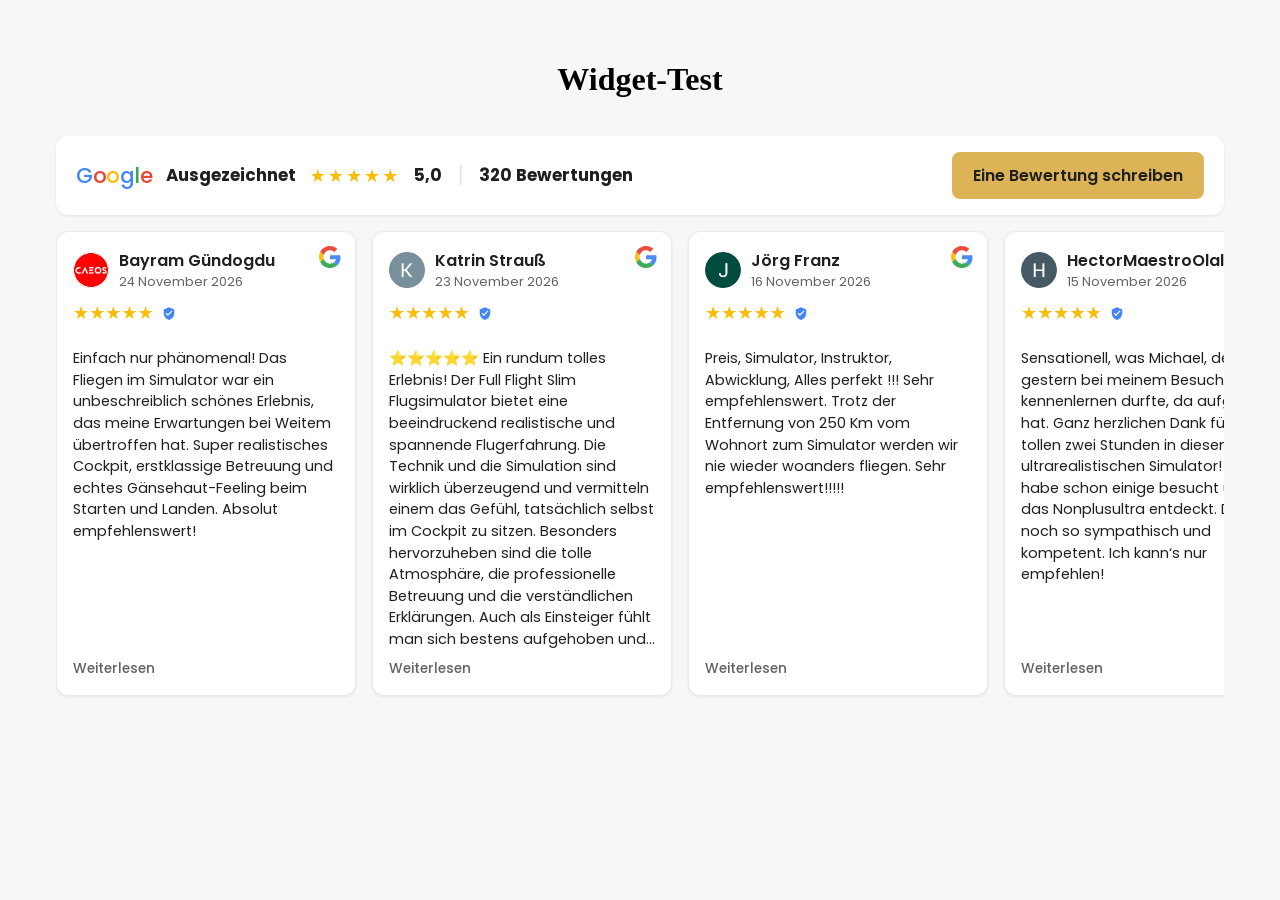
<file: docs/index.html>
<!DOCTYPE html>
<html lang="de">
<head>
  <meta charset="UTF-8">
  <title>FFS Google Reviews — Local Test</title>
  <link rel="stylesheet" href="widget.css">
</head>
<body style="background:#f7f7f7; padding: 2rem 0;">
  <h1 style="text-align:center;">Widget-Test</h1>
  <div id="ffs-google-reviews"></div>
  <script src="widget.js" defer></script>
</body>
</html>
</file>
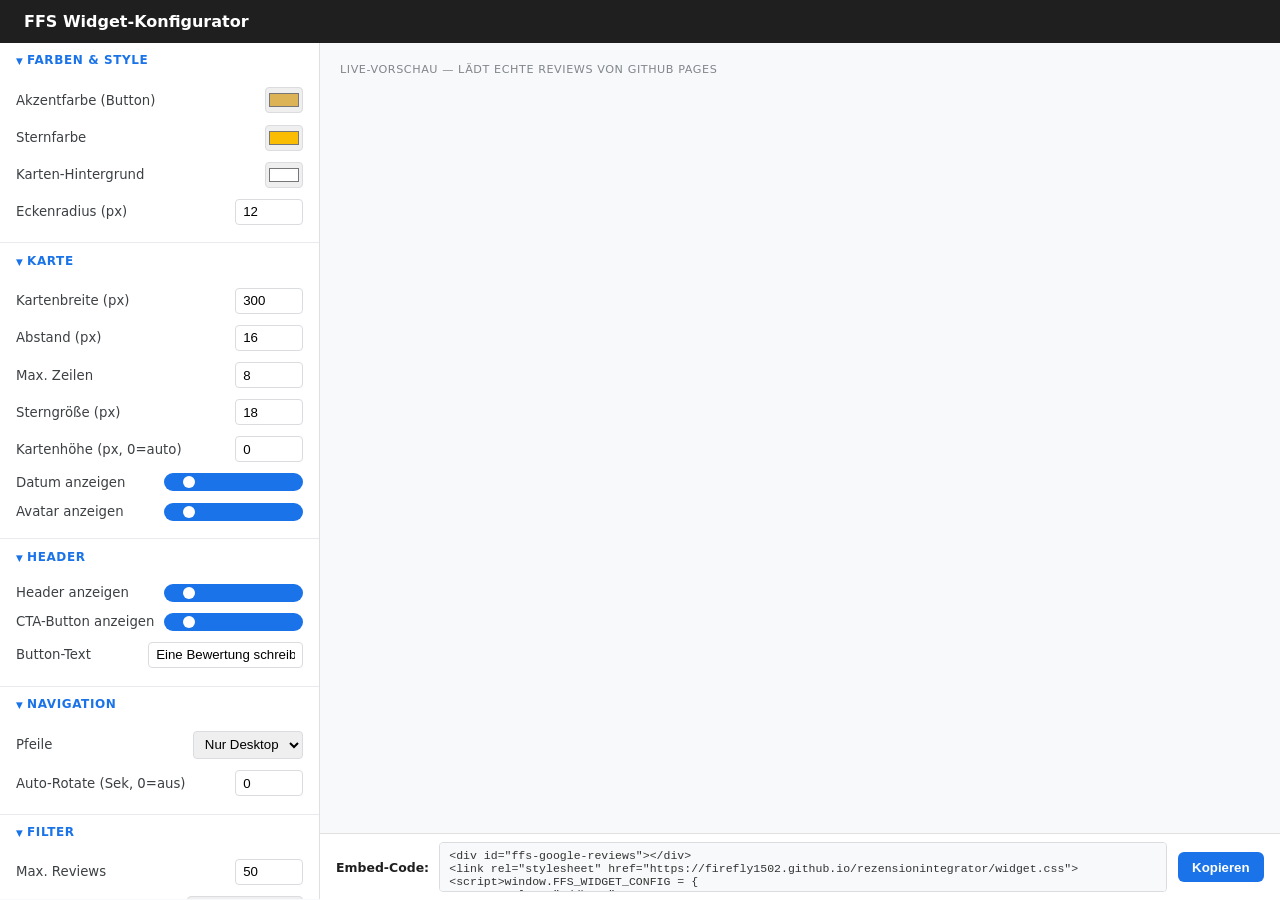
<file: tools/konfigurator.html>
<!DOCTYPE html>
<html lang="de">
<head>
  <meta charset="UTF-8">
  <meta name="viewport" content="width=device-width, initial-scale=1.0">
  <title>FFS Widget-Konfigurator</title>
  <link rel="stylesheet" href="../docs/widget.css">
  <style>
    *, *::before, *::after { box-sizing: border-box; }
    body {
      margin: 0;
      font-family: system-ui, -apple-system, 'Segoe UI', sans-serif;
      font-size: 14px;
      background: #f8f9fa;
      color: #1f1f1f;
    }
    h1 {
      margin: 0;
      padding: .75rem 1.5rem;
      background: #1f1f1f;
      color: #fff;
      font-size: 1rem;
      font-weight: 600;
    }
    .layout {
      display: grid;
      grid-template-columns: 320px 1fr;
      height: calc(100vh - 44px);
    }
    .settings {
      overflow-y: auto;
      border-right: 1px solid #e0e0e0;
      background: #fff;
    }
    details { border-bottom: 1px solid #e8eaed; }
    summary {
      padding: .65rem 1rem;
      font-weight: 600;
      font-size: .75rem;
      text-transform: uppercase;
      letter-spacing: .05em;
      color: #1a73e8;
      cursor: pointer;
      user-select: none;
      list-style: none;
    }
    summary::-webkit-details-marker { display: none; }
    summary::before { content: '▼ '; font-size: .55rem; }
    details:not([open]) summary::before { content: '▶ '; }
    .settings-body { padding: .25rem 1rem .75rem; }
    .field {
      display: flex;
      align-items: center;
      justify-content: space-between;
      padding: .35rem 0;
      gap: .5rem;
    }
    .field label { font-size: .83rem; color: #3c4043; flex: 1; }
    .field input[type="color"] {
      width: 38px; height: 26px;
      border: 1px solid #dadce0; border-radius: 4px; padding: 1px; cursor: pointer;
    }
    .field input[type="number"] {
      width: 68px; padding: .28rem .45rem;
      border: 1px solid #dadce0; border-radius: 4px; font-size: .83rem;
    }
    .field input[type="text"] {
      width: 155px; padding: .28rem .45rem;
      border: 1px solid #dadce0; border-radius: 4px; font-size: .83rem;
    }
    .field select {
      padding: .28rem .45rem;
      border: 1px solid #dadce0; border-radius: 4px; font-size: .83rem;
    }
    .toggle { position: relative; display: inline-block; width: 34px; height: 18px; }
    .toggle input { opacity: 0; width: 0; height: 0; }
    .toggle .slider {
      position: absolute; inset: 0;
      background: #ccc; border-radius: 18px; transition: .2s; cursor: pointer;
    }
    .toggle .slider::before {
      content: ''; position: absolute;
      height: 12px; width: 12px; left: 3px; bottom: 3px;
      background: #fff; border-radius: 50%; transition: .2s;
    }
    .toggle input:checked + .slider { background: #1a73e8; }
    .toggle input:checked + .slider::before { transform: translateX(16px); }
    .preview-pane {
      overflow-y: auto;
      padding: 1.25rem 1.25rem 90px;
      background: #f8f9fa;
    }
    .preview-label {
      font-size: .7rem; text-transform: uppercase;
      letter-spacing: .05em; color: #80868b; margin-bottom: .65rem;
    }
    .embed-bar {
      position: fixed;
      bottom: 0; left: 320px; right: 0;
      background: #fff; border-top: 1px solid #e0e0e0;
      padding: .5rem 1rem;
      display: flex; align-items: center; gap: .65rem;
      z-index: 100;
    }
    .embed-bar strong { font-size: .78rem; white-space: nowrap; }
    .embed-bar textarea {
      flex: 1; height: 50px; resize: none;
      font-family: 'Courier New', monospace; font-size: .72rem;
      border: 1px solid #dadce0; border-radius: 4px;
      padding: .35rem .55rem; background: #f8f9fa; color: #333;
    }
    .embed-bar button {
      padding: .45rem .9rem;
      background: #1a73e8; color: #fff;
      border: 0; border-radius: 6px;
      font-size: .83rem; font-weight: 600;
      cursor: pointer; white-space: nowrap;
    }
    .embed-bar button:hover { background: #1557b0; }
  </style>
</head>
<body>

<h1>FFS Widget-Konfigurator</h1>

<div class="layout">
  <div class="settings">

    <details open>
      <summary>Farben &amp; Style</summary>
      <div class="settings-body">
        <div class="field"><label>Akzentfarbe (Button)</label>
          <input type="color" id="cfg-accentColor" value="#ddb357"></div>
        <div class="field"><label>Sternfarbe</label>
          <input type="color" id="cfg-starColor" value="#FBBC04"></div>
        <div class="field"><label>Karten-Hintergrund</label>
          <input type="color" id="cfg-cardBackground" value="#ffffff"></div>
        <div class="field"><label>Eckenradius (px)</label>
          <input type="number" id="cfg-cardBorderRadius" value="12" min="0" max="32"></div>
      </div>
    </details>

    <details open>
      <summary>Karte</summary>
      <div class="settings-body">
        <div class="field"><label>Kartenbreite (px)</label>
          <input type="number" id="cfg-cardWidth" value="300" min="200" max="600"></div>
        <div class="field"><label>Abstand (px)</label>
          <input type="number" id="cfg-cardGap" value="16" min="0" max="48"></div>
        <div class="field"><label>Max. Zeilen</label>
          <input type="number" id="cfg-maxLines" value="8" min="2" max="30"></div>
        <div class="field"><label>Sterngröße (px)</label>
          <input type="number" id="cfg-starSize" value="18" min="10" max="40"></div>
        <div class="field"><label>Kartenhöhe (px, 0=auto)</label>
          <input type="number" id="cfg-cardHeight" value="0" min="0" max="600"></div>
        <div class="field"><label>Datum anzeigen</label>
          <label class="toggle"><input type="checkbox" id="cfg-showDate" checked><span class="slider"></span></label></div>
        <div class="field"><label>Avatar anzeigen</label>
          <label class="toggle"><input type="checkbox" id="cfg-showAvatar" checked><span class="slider"></span></label></div>
      </div>
    </details>

    <details open>
      <summary>Header</summary>
      <div class="settings-body">
        <div class="field"><label>Header anzeigen</label>
          <label class="toggle"><input type="checkbox" id="cfg-showHeader" checked><span class="slider"></span></label></div>
        <div class="field"><label>CTA-Button anzeigen</label>
          <label class="toggle"><input type="checkbox" id="cfg-showCtaButton" checked><span class="slider"></span></label></div>
        <div class="field"><label>Button-Text</label>
          <input type="text" id="cfg-ctaButtonText" value="Eine Bewertung schreiben"></div>
      </div>
    </details>

    <details open>
      <summary>Navigation</summary>
      <div class="settings-body">
        <div class="field"><label>Pfeile</label>
          <select id="cfg-arrows">
            <option value="desktop">Nur Desktop</option>
            <option value="always">Immer</option>
            <option value="never">Nie</option>
          </select></div>
        <div class="field"><label>Auto-Rotate (Sek, 0=aus)</label>
          <input type="number" id="cfg-autoRotate" value="0" min="0" max="60"></div>
      </div>
    </details>

    <details open>
      <summary>Filter</summary>
      <div class="settings-body">
        <div class="field"><label>Max. Reviews</label>
          <input type="number" id="cfg-maxReviews" value="50" min="1" max="300"></div>
        <div class="field"><label>Mindest-Sterne</label>
          <select id="cfg-minRating">
            <option value="1">Alle</option>
            <option value="3">3&#x2605; und mehr</option>
            <option value="4">4&#x2605; und mehr</option>
            <option value="5">Nur 5&#x2605;</option>
          </select></div>
      </div>
    </details>

    <details open>
      <summary>Performance</summary>
      <div class="settings-body">
        <div class="field"><label>Lazy Load (im Widget)</label>
          <label class="toggle"><input type="checkbox" id="cfg-lazyLoad" checked><span class="slider"></span></label></div>
      </div>
    </details>

  </div>

  <div class="preview-pane">
    <div class="preview-label">Live-Vorschau — lädt echte Reviews von GitHub Pages</div>
    <div id="ffs-google-reviews"></div>
  </div>
</div>

<div class="embed-bar">
  <strong>Embed-Code:</strong>
  <textarea id="embed-code" readonly></textarea>
  <button id="copy-btn">Kopieren</button>
</div>

<script src="../docs/widget.js"></script>
<script>
(function () {
  var GITHUB_BASE = 'https://firefly1502.github.io/rezensionintegrator/';
  var REVIEWS_URL = GITHUB_BASE + 'reviews.json';

  function readConfig() {
    return {
      accentColor:      document.getElementById('cfg-accentColor').value,
      starColor:        document.getElementById('cfg-starColor').value,
      cardBackground:   document.getElementById('cfg-cardBackground').value,
      cardBorderRadius: Number(document.getElementById('cfg-cardBorderRadius').value),
      cardWidth:        Number(document.getElementById('cfg-cardWidth').value),
      cardGap:          Number(document.getElementById('cfg-cardGap').value),
      maxLines:         Number(document.getElementById('cfg-maxLines').value),
      starSize:         Number(document.getElementById('cfg-starSize').value),
      cardHeight:       Number(document.getElementById('cfg-cardHeight').value),
      showDate:         document.getElementById('cfg-showDate').checked,
      showAvatar:       document.getElementById('cfg-showAvatar').checked,
      showHeader:       document.getElementById('cfg-showHeader').checked,
      showCtaButton:    document.getElementById('cfg-showCtaButton').checked,
      ctaButtonText:    document.getElementById('cfg-ctaButtonText').value,
      arrows:           document.getElementById('cfg-arrows').value,
      autoRotate:       Number(document.getElementById('cfg-autoRotate').value),
      maxReviews:       Number(document.getElementById('cfg-maxReviews').value),
      minRating:        Number(document.getElementById('cfg-minRating').value),
      lazyLoad:         document.getElementById('cfg-lazyLoad').checked
    };
  }

  function buildEmbedCode(cfg) {
    var embedCfg = {};
    Object.keys(cfg).forEach(function (k) {
      if (k !== 'reviewsUrl' && k !== 'lazyLoad') {
        embedCfg[k] = cfg[k];
      }
    });
    var lines = [];
    Object.keys(embedCfg).forEach(function (k) {
      lines.push('  ' + k + ': ' + JSON.stringify(embedCfg[k]).replace(/<\/script/gi, '<\\/script'));
    });
    return '<div id="ffs-google-reviews"></div>\n' +
      '<link rel="stylesheet" href="' + GITHUB_BASE + 'widget.css">\n' +
      '<script>window.FFS_WIDGET_CONFIG = {\n' + lines.join(',\n') + '\n};<\/script>\n' +
      '<script src="' + GITHUB_BASE + 'widget.js" defer><\/script>';
  }

  function reloadPreview(cfg) {
    var previewCfg = Object.assign({}, cfg, {
      lazyLoad: false,      // Vorschau soll sofort laden
      reviewsUrl: REVIEWS_URL
    });
    window.FFS_WIDGET_CONFIG = previewCfg;
    var mount = document.getElementById('ffs-google-reviews');
    mount.innerHTML = '';
    mount.removeAttribute('style');
    mount.className = '';
    if (typeof window.ffsWidgetBoot === 'function') {
      window.ffsWidgetBoot();
    }
  }

  function update() {
    var cfg = readConfig();
    reloadPreview(cfg);
    document.getElementById('embed-code').value = buildEmbedCode(cfg);
  }

  document.querySelectorAll('[id^="cfg-"]').forEach(function (el) {
    el.addEventListener('input', update);
    el.addEventListener('change', update);
  });

  document.getElementById('copy-btn').addEventListener('click', function () {
    var ta = document.getElementById('embed-code');
    var btn = document.getElementById('copy-btn');
    navigator.clipboard.writeText(ta.value).then(function () {
      btn.textContent = 'Kopiert!';
      setTimeout(function () { btn.textContent = 'Kopieren'; }, 2000);
    }).catch(function () {
      ta.select();
      btn.textContent = 'Strg+C drücken';
      setTimeout(function () { btn.textContent = 'Kopieren'; }, 3000);
    });
  });

  update();
})();
</script>

</body>
</html>
</file>
<file: docs/widget.css>
/* Rezensionintegrator Widget — Full Flight Sim
 * Scope: alle Styles sind unter .ffs-gr-widget genested, damit sie
 * nicht in die Duda-Seite leaken.
 */

/* Poppins – selbst gehostet (kein Request an Google beim Seitenaufruf).
 * SIL Open Font License 1.1 — https://openfontlicense.org
 * Quelle: fonts.gstatic.com/s/poppins/v24 (einmalig heruntergeladen). */
@font-face {
  font-family: 'Poppins';
  font-style: normal;
  font-weight: 400;
  font-display: swap;
  src: url('fonts/poppins-400-latin.woff2') format('woff2');
  unicode-range: U+0000-00FF, U+0131, U+0152-0153, U+02BB-02BC, U+02C6, U+02DA, U+02DC, U+0304, U+0308, U+0329, U+2000-206F, U+20AC, U+2122, U+2191, U+2193, U+2212, U+2215, U+FEFF, U+FFFD;
}
@font-face {
  font-family: 'Poppins';
  font-style: normal;
  font-weight: 400;
  font-display: swap;
  src: url('fonts/poppins-400-latin-ext.woff2') format('woff2');
  unicode-range: U+0100-02BA, U+02BD-02C5, U+02C7-02CC, U+02CE-02D7, U+02DD-02FF, U+0304, U+0308, U+0329, U+1D00-1DBF, U+1E00-1E9F, U+1EF2-1EFF, U+2020, U+20A0-20AB, U+20AD-20C0, U+2113, U+2C60-2C7F, U+A720-A7FF;
}
@font-face {
  font-family: 'Poppins';
  font-style: normal;
  font-weight: 500;
  font-display: swap;
  src: url('fonts/poppins-500-latin.woff2') format('woff2');
  unicode-range: U+0000-00FF, U+0131, U+0152-0153, U+02BB-02BC, U+02C6, U+02DA, U+02DC, U+0304, U+0308, U+0329, U+2000-206F, U+20AC, U+2122, U+2191, U+2193, U+2212, U+2215, U+FEFF, U+FFFD;
}
@font-face {
  font-family: 'Poppins';
  font-style: normal;
  font-weight: 500;
  font-display: swap;
  src: url('fonts/poppins-500-latin-ext.woff2') format('woff2');
  unicode-range: U+0100-02BA, U+02BD-02C5, U+02C7-02CC, U+02CE-02D7, U+02DD-02FF, U+0304, U+0308, U+0329, U+1D00-1DBF, U+1E00-1E9F, U+1EF2-1EFF, U+2020, U+20A0-20AB, U+20AD-20C0, U+2113, U+2C60-2C7F, U+A720-A7FF;
}
@font-face {
  font-family: 'Poppins';
  font-style: normal;
  font-weight: 600;
  font-display: swap;
  src: url('fonts/poppins-600-latin.woff2') format('woff2');
  unicode-range: U+0000-00FF, U+0131, U+0152-0153, U+02BB-02BC, U+02C6, U+02DA, U+02DC, U+0304, U+0308, U+0329, U+2000-206F, U+20AC, U+2122, U+2191, U+2193, U+2212, U+2215, U+FEFF, U+FFFD;
}
@font-face {
  font-family: 'Poppins';
  font-style: normal;
  font-weight: 600;
  font-display: swap;
  src: url('fonts/poppins-600-latin-ext.woff2') format('woff2');
  unicode-range: U+0100-02BA, U+02BD-02C5, U+02C7-02CC, U+02CE-02D7, U+02DD-02FF, U+0304, U+0308, U+0329, U+1D00-1DBF, U+1E00-1E9F, U+1EF2-1EFF, U+2020, U+20A0-20AB, U+20AD-20C0, U+2113, U+2C60-2C7F, U+A720-A7FF;
}
@font-face {
  font-family: 'Poppins';
  font-style: normal;
  font-weight: 700;
  font-display: swap;
  src: url('fonts/poppins-700-latin.woff2') format('woff2');
  unicode-range: U+0000-00FF, U+0131, U+0152-0153, U+02BB-02BC, U+02C6, U+02DA, U+02DC, U+0304, U+0308, U+0329, U+2000-206F, U+20AC, U+2122, U+2191, U+2193, U+2212, U+2215, U+FEFF, U+FFFD;
}
@font-face {
  font-family: 'Poppins';
  font-style: normal;
  font-weight: 700;
  font-display: swap;
  src: url('fonts/poppins-700-latin-ext.woff2') format('woff2');
  unicode-range: U+0100-02BA, U+02BD-02C5, U+02C7-02CC, U+02CE-02D7, U+02DD-02FF, U+0304, U+0308, U+0329, U+1D00-1DBF, U+1E00-1E9F, U+1EF2-1EFF, U+2020, U+20A0-20AB, U+20AD-20C0, U+2113, U+2C60-2C7F, U+A720-A7FF;
}

.ffs-gr-widget {
  --ffs-accent: #ddb357;        /* war: --ffs-gold */
  --ffs-star: #FBBC04;
  --ffs-card-bg: #ffffff;
  --ffs-radius: 12px;
  --ffs-card-width: 300px;
  --ffs-card-gap: 16px;
  --ffs-max-lines: 14;
  --ffs-star-size: 18px;
  --ffs-card-height: auto;
  --ffs-text: #1f1f1f;
  --ffs-muted: #5f6368;
  /* Header-Textfarbe — Default hell für dunkle Seiten (FFS ist dunkel).
   * Override in der Einbettung möglich:
   *   <style>.ffs-gr-widget { --ffs-header-color: #1f1f1f; }</style> */
  --ffs-header-color: #f1f3f4;
  --ffs-header-muted: #b8bcc2;
  --ffs-border: #e8eaed;
  --ffs-shadow: 0 1px 3px rgba(0,0,0,.08);
  --ffs-shadow-hover: 0 4px 12px rgba(0,0,0,.12);

  box-sizing: border-box;
  /* Header erbt Text-Farbe vom Parent (Duda-Seite), damit er auf hellem
   * UND dunklem Seitenhintergrund lesbar ist. Karten + Modal haben
   * eigenen weißen BG und setzen color explizit auf --ffs-text. */
  color: inherit;
  font-family: 'Poppins', system-ui, -apple-system, 'Segoe UI', Roboto, sans-serif;
  font-weight: 400;
  max-width: 1200px;
  margin: 0 auto;
  padding: 1rem;
}

.ffs-gr-widget *,
.ffs-gr-widget *::before,
.ffs-gr-widget *::after { box-sizing: inherit; }

/* Header — eigene weiße Box, funktioniert auf jedem Seitenhintergrund */
.ffs-gr-header {
  display: flex;
  flex-wrap: wrap;
  align-items: center;
  gap: .85rem;
  padding: 1rem 1.25rem;
  margin-bottom: 1rem;
  background: #fff;
  color: #1f1f1f;
  border-radius: var(--ffs-radius);
  box-shadow: var(--ffs-shadow);
}
.ffs-gr-header .google-wordmark {
  font-family: 'Poppins', system-ui, sans-serif;
  font-weight: 500;
  font-size: 1.35rem;
  line-height: 1;
  letter-spacing: -.02em;
  flex-shrink: 0;
}
/* Rating-Zeile: alle Elemente gleiche Größe + fett */
.ffs-gr-header .label,
.ffs-gr-header .stars,
.ffs-gr-header .score,
.ffs-gr-header .count {
  font-size: 1.05rem;
  font-weight: 700;
  line-height: 1;
}
.ffs-gr-header .stars { color: var(--ffs-star); letter-spacing: 2px; font-size: var(--ffs-star-size); }
.ffs-gr-header .separator { color: #dadce0; font-weight: 300; font-size: 1.05rem; line-height: 1; }
.ffs-gr-header .cta-button {
  margin-left: auto;
  padding: .7rem 1.3rem;
  background: var(--ffs-accent);
  color: #1f1f1f;
  border-radius: 8px;
  text-decoration: none;
  font-weight: 600;
  transition: filter .15s ease, transform .15s ease;
}
.ffs-gr-header .cta-button:hover { filter: brightness(1.05); transform: translateY(-1px); }
.ffs-gr-header .cta-button:focus-visible { outline: 2px solid #000; outline-offset: 2px; }

/* Slider */
.ffs-gr-slider {
  position: relative;
  display: flex;
  align-items: center;
}
.ffs-gr-track {
  display: flex;
  gap: var(--ffs-card-gap);
  overflow-x: auto;
  scroll-snap-type: x mandatory;
  scroll-behavior: smooth;
  /* kein horizontales Padding — Karten starten bündig mit Header */
  padding: 0 0 1rem 0;
  /* Scrollbar versteckt — Navigation via Pfeile (Desktop) + Swipe (Touch). */
  scrollbar-width: none;            /* Firefox */
  -ms-overflow-style: none;          /* IE/Edge Legacy */
}
.ffs-gr-track::-webkit-scrollbar { display: none; } /* Chromium/Safari */

/* Nav-Arrows */
.ffs-gr-slider .nav-prev,
.ffs-gr-slider .nav-next {
  position: absolute;
  top: 50%;
  transform: translateY(-50%);
  background: #fff;
  border: 1px solid var(--ffs-border);
  border-radius: 50%;
  width: 36px;
  height: 36px;
  font-size: 1.25rem;
  cursor: pointer;
  box-shadow: var(--ffs-shadow);
  opacity: 0;
  transition: opacity .2s ease;
  z-index: 2;
}
.ffs-gr-slider:hover .nav-prev,
.ffs-gr-slider:hover .nav-next,
.ffs-gr-slider:focus-within .nav-prev,
.ffs-gr-slider:focus-within .nav-next { opacity: 1; }
.ffs-gr-slider .nav-prev { left: -8px; }
.ffs-gr-slider .nav-next { right: -8px; }
.ffs-gr-slider .nav-prev[disabled],
.ffs-gr-slider .nav-next[disabled] { opacity: .3 !important; cursor: default; }

/* Karte */
.review-card {
  position: relative;
  display: flex;
  flex-direction: column;
  height: var(--ffs-card-height, auto);
  overflow: hidden;
  flex: 0 0 var(--ffs-card-width);
  min-width: 240px;
  background: var(--ffs-card-bg);
  color: var(--ffs-text);
  border: 1px solid var(--ffs-border);
  border-radius: var(--ffs-radius);
  padding: 1rem;
  scroll-snap-align: start;
  box-shadow: var(--ffs-shadow);
  transition: transform .15s ease, box-shadow .15s ease;
  cursor: pointer;
}
.review-card:hover {
  transform: translateY(-2px);
  box-shadow: var(--ffs-shadow-hover);
}
.review-card .author-row {
  display: flex;
  align-items: center;
  gap: .6rem;
  margin-bottom: .5rem;
}
.review-card .avatar {
  width: 36px;
  height: 36px;
  border-radius: 50%;
  background: #ccc;
  flex-shrink: 0;
  display: flex;
  align-items: center;
  justify-content: center;
  color: #fff;
  font-weight: 600;
  font-size: .95rem;
  object-fit: cover;
}
.review-card .meta { min-width: 0; flex: 1; }
.review-card .name { font-weight: 600; white-space: nowrap; overflow: hidden; text-overflow: ellipsis; }
.review-card .date { color: var(--ffs-muted); font-size: .8rem; }
.review-card .rating-row { margin-bottom: .4rem; }
.review-card .rating-row .stars { color: var(--ffs-star); font-size: var(--ffs-star-size); }
.review-card .rating-row .verified {
  display: inline-block;
  vertical-align: middle;
  margin-left: .3rem;
  color: #4285F4;
}
.review-card .text {
  font-size: .9rem;
  line-height: 1.5;
  color: var(--ffs-text);
  display: -webkit-box;
  -webkit-line-clamp: var(--ffs-max-lines);
  -webkit-box-orient: vertical;
  overflow: hidden;
  margin-bottom: 0;
}
.review-card .read-more {
  display: inline-block;
  /* nach unten an die Karte pinnen, damit Text den ganzen Raum nutzt */
  margin-top: auto;
  padding-top: .5rem;
  color: #5f6368;
  font-size: .85rem;
  font-weight: 500;
}
.review-card .google-g {
  position: absolute;
  top: .85rem;
  right: .85rem;
  width: 22px;
  height: 22px;
  flex-shrink: 0;
  opacity: .95;
}

/* Skeleton */
.review-card.skeleton { pointer-events: none; cursor: default; }
.review-card.skeleton .avatar,
.review-card.skeleton .sk-line {
  background: linear-gradient(90deg, #eee 0%, #f5f5f5 50%, #eee 100%);
  background-size: 200% 100%;
  animation: ffs-sk-pulse 1.2s infinite;
  color: transparent;
}
.review-card.skeleton .sk-line { height: .7rem; border-radius: 3px; margin: .3rem 0; }
.review-card.skeleton .sk-line.short { width: 40%; }

@keyframes ffs-sk-pulse {
  0% { background-position: 200% 0; }
  100% { background-position: -200% 0; }
}

/* Responsive */
@media (max-width: 1023px) {
  .review-card { flex: 0 0 calc(50% - .5rem); }
  .ffs-gr-slider .nav-prev,
  .ffs-gr-slider .nav-next { opacity: 1; }
}
@media (max-width: 767px) {
  .review-card { flex: 0 0 100%; }
  .ffs-gr-header {
    justify-content: center;
    gap: .6rem;
    padding: .9rem 1rem;
  }
  .ffs-gr-header .google-wordmark {
    flex-basis: 100%;
    text-align: center;
    font-size: 1.5rem;
    margin-bottom: .25rem;
  }
  .ffs-gr-header .cta-button {
    margin-left: 0;
    flex-basis: 100%;
    text-align: center;
    margin-top: .5rem;
  }
}

/* Modal */
.ffs-gr-modal {
  position: fixed;
  inset: 0;
  background: rgba(0,0,0,.55);
  display: none;
  align-items: center;
  justify-content: center;
  z-index: 10000;
  padding: 1rem;
  font-family: 'Poppins', system-ui, -apple-system, 'Segoe UI', Roboto, sans-serif;
  color: #1f1f1f;
}
.ffs-gr-modal[open] { display: flex; }
.ffs-gr-modal .box {
  background: #fff;
  border-radius: var(--ffs-radius);
  max-width: 600px;
  width: 100%;
  max-height: 85vh;
  overflow-y: auto;
  padding: 1.5rem;
  position: relative;
}
.ffs-gr-modal .close {
  position: absolute;
  top: .5rem;
  right: .75rem;
  background: transparent;
  border: 0;
  font-size: 1.5rem;
  cursor: pointer;
}
.ffs-gr-modal .box .owner-reply {
  margin-top: 1rem;
  padding: .75rem 1rem;
  border-left: 3px solid var(--ffs-accent);
  background: #faf6ec;
  border-radius: 0 var(--ffs-radius) var(--ffs-radius) 0;
}

/* Reduced Motion */
@media (prefers-reduced-motion: reduce) {
  .ffs-gr-widget *,
  .ffs-gr-widget *::before,
  .ffs-gr-widget *::after {
    transition: none !important;
    animation: none !important;
    scroll-behavior: auto !important;
  }
}
</file>
